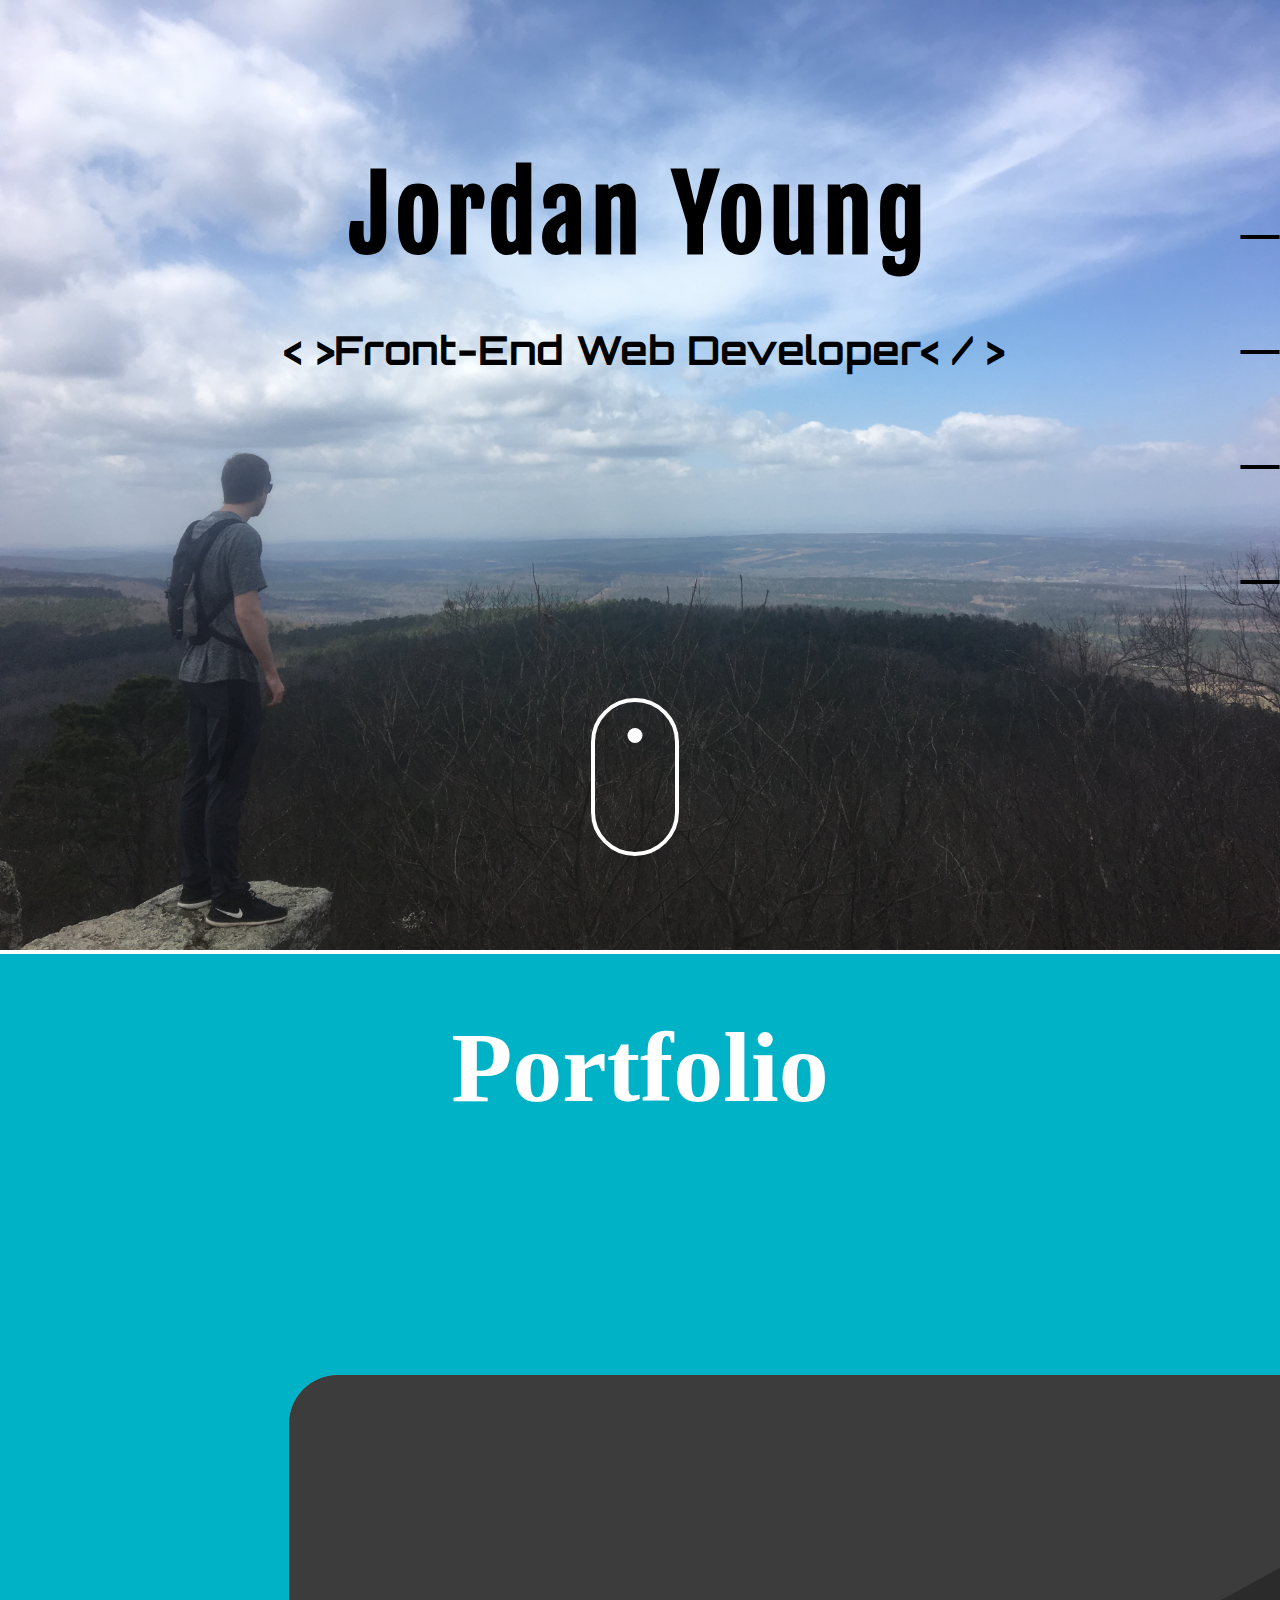
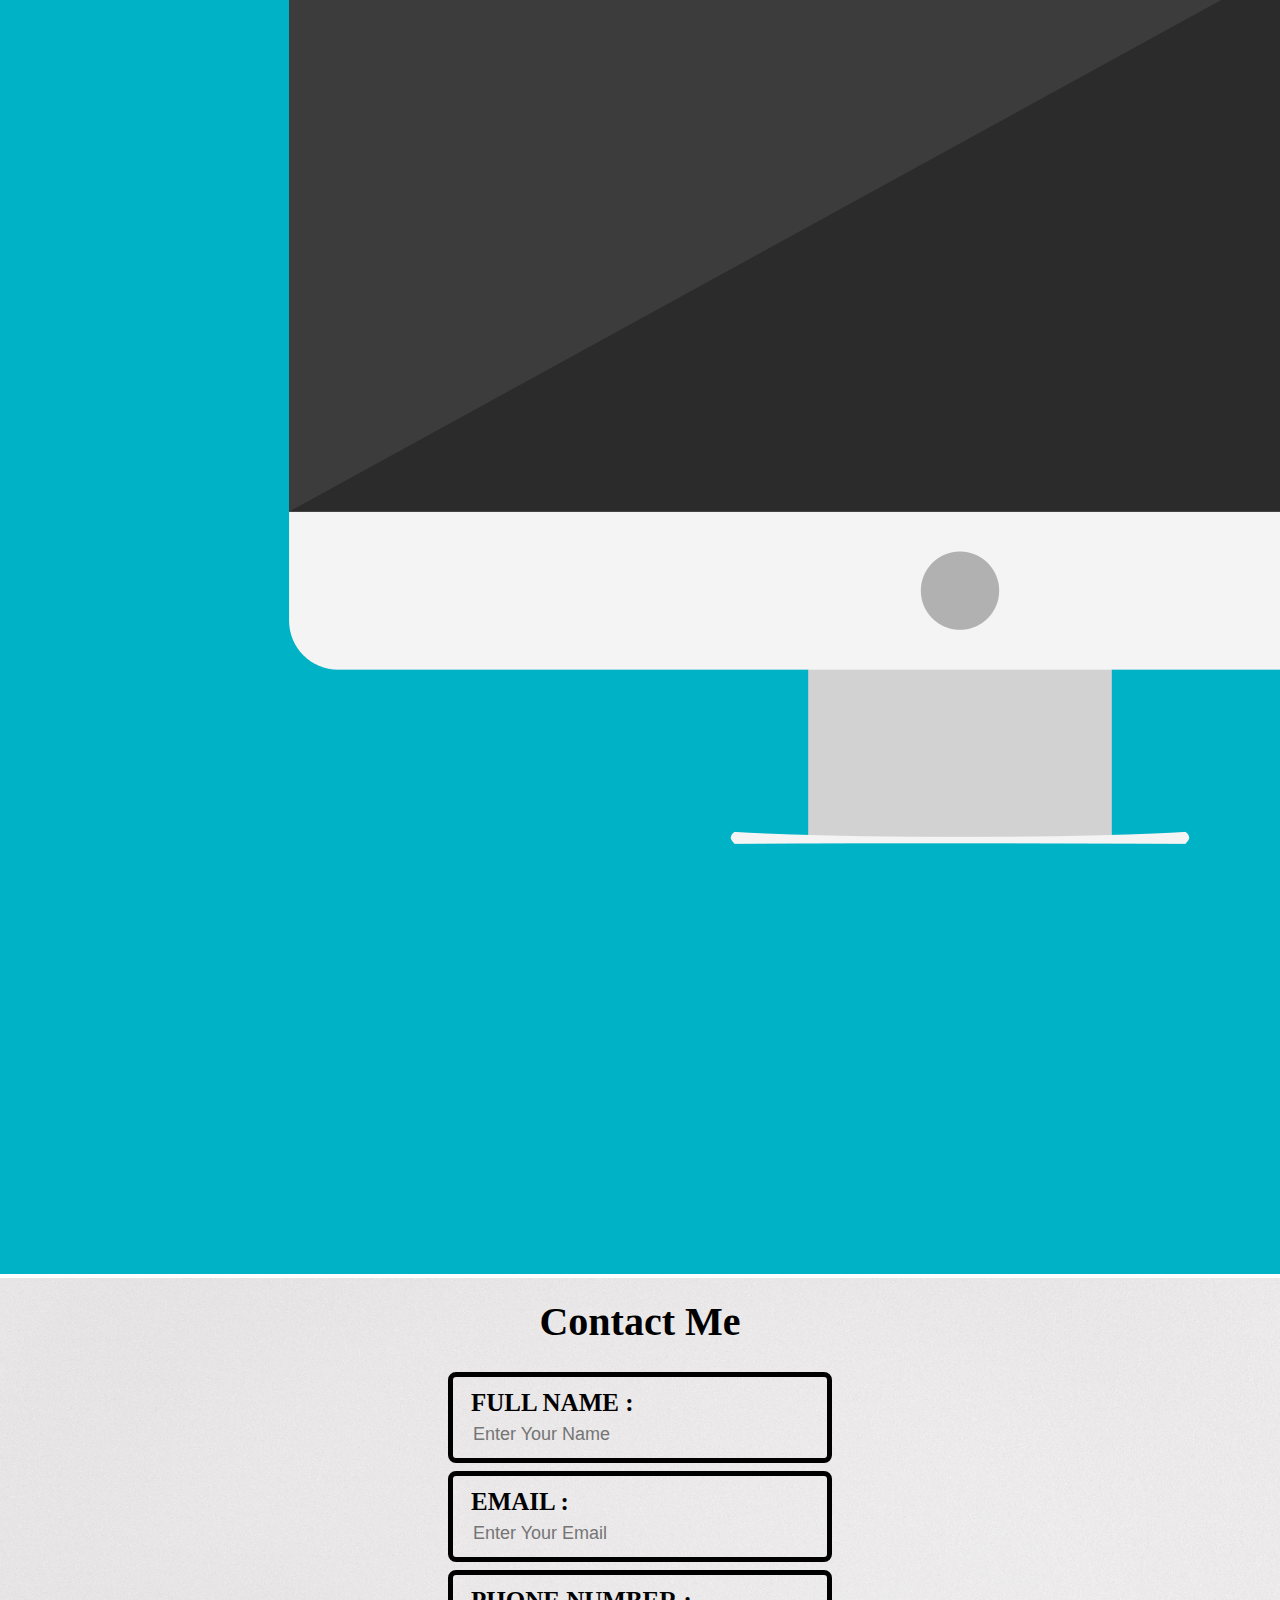
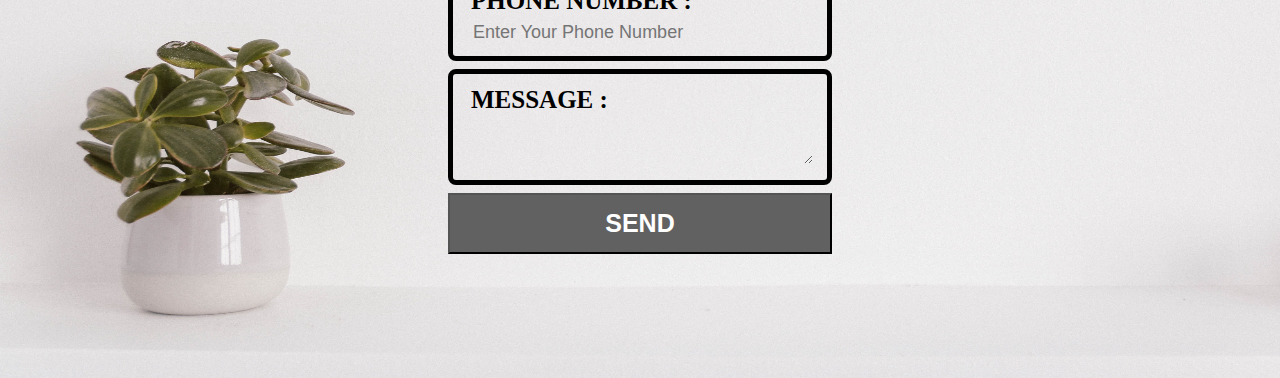
<file: index.html>
<!DOCTYPE html>
<html lang="en">
<head>
    <meta charset="UTF-8">
    <meta name="Jordan Portfolio" content="Jordans Portfolio">
    <meta name="Front End Web Developer" content="HTML,CSS,XML,JavaScript">
    <title>Jordans Portfolio</title>
    <link rel="stylesheet" type="text/css" href='stylesheet.css'>
    <link href="https://fonts.googleapis.com/css?family=Fjalla+One" rel="stylesheet">
    <link rel="stylesheet" href="https://use.fontawesome.com/releases/v5.5.0/css/all.css" integrity="sha384-B4dIYHKNBt8Bc12p+WXckhzcICo0wtJAoU8YZTY5qE0Id1GSseTk6S+L3BlXeVIU" crossorigin="anonymous">
    <link rel='stylesheet' href="https://stackpath.bootstrapcdn.com/font-awesome/4.7.0/css/font-awesome.min.css">
    <link href="https://fonts.googleapis.com/css?family=Orbitron" rel="stylesheet">
    <script src="https://ajax.googleapis.com/ajax/libs/jquery/3.3.1/jquery.min.js"></script>
</head>

<body>


 <div class='images'>


<img class= 'background' src="Images/background5.jpg">


<div class='middle'>
        <div class='mouse'>
        </div>
        </div>

</div>
        
<h1 class = 'name'> Jordan Young </h1>
    
<h3 class= 'phrase'> &lt; >Front-End Web Developer&lt; / ></h3>

<div class='media'>
        <ul>
            <li><a href="https://www.facebook.com/profile.php?id=636951561" target="_blank"><i class="fab fa-facebook"></i></li>
            <li><a href="https://www.instagram.com/joyoung0114/" target="_blank"><i class="fab fa-instagram"></i></li>
            <li><a href="https://www.linkedin.com/in/jordan-young-a34794105/" target="_blank"><i class="fab fa-linkedin"></i></li>
            <li><a href="https://github.com/joyo0114" target="_blank"><i class="fab fa-github"></i></a></i></li>
        </ul>
    </div>
              

 <img class= 'background2' src="Images/background2.png">
 <h1 class = 'Portfolio'>Portfolio</h1>
 
 
<footer>
<img src= 'Images/wall5.jpg'>

<form class='contact-form' action="contactform.php" method='post'>

    <div class= 'contact'>
        <h1>Contact Me</h1>
        <div class= 'first'>
            <Label>Full Name :</Label>
            <input type="text" name="name" value="" placeholder='Enter Your Name'>
        </div>

        <div class='first'>
            <label>Email :</label>
            <input type="text" name="mail" value="" placeholder='Enter Your Email'>
        </div>

        <div class='first'>
            <label>Phone Number :</label>
            <input type="text" name="number" value="" placeholder="Enter Your Phone Number">
        </div>

        <div class='first'>
            <label>Message :</label>
            <textarea name="message" placeholder= ""></textarea>
        </div>

        <button class='btn' type="submit" name="submit">Send</a></button>
    </div>

    </form>
</footer>

          


</body>
</html>
</file>
<file: stylesheet.css>
html body{
    height:100%;
    margin:0;
    padding:0;
}



.name{
    font-family: 'Fjalla One', sans-serif;
    font-size: 100px;
    left: 0;
    line-height: 200px;
    margin: auto;
    position: absolute;
    bottom: 65%;
    width: 100%;
    text-align: center;
    letter-spacing: 5px;
}

.phrase{
    font-family: 'Orbitron', sans-serif;
    font-size: 40px;
    left: 0;
    line-height: 200px;
    margin: auto;
    padding-left: 4px;
    margin-top: -20px;
    position: absolute;
    bottom: 50%;
    width: 100%;
    text-align: center;
    color: black;
}

.images{
    position: relative;
    top: 0;
    left: 0;
}

.background{
top: 0;
left: 0;
width: 100%;
height:950px;

}


  .Portfolio{
    position: absolute;
    top: 1000px;
    left: 50%;
    transform: translate(-50%, -50%);
    pointer-events: none;
    text-decoration: none;
    color:white;
    font-size: 100px;
    cursor: default;
  }

  .middle{
      position: absolute;
      top: 50%;
      left: 50%;
      transform: translate(-50%, -50%);
  }
  
  .mouse{
      width:80px;
      height: 150px;
      border: 4px solid white;
      border-radius: 60px;
      margin-top: 600px;
      margin-right:10px;
      
  }
  .mouse::before{
      content: "";
      width:15px;
      height:15px;
      position: absolute;
      top: 30px;
      background:white;
      transform: translateX(-50%);
      border-radius: 50%;
      opacity: 1;
      animation: mouse 2s infinite;
      margin-top:600px;
      left:44px;
  }

  @keyframes mouse{
      from{
          opacity: 1;
          top: 30px;
      }
      to{
          opacity:0;
          top: 150px;
      }
  }

  .media{
    left: 0;
    line-height: 50px;
    position: absolute;
    width: 100%;
    text-align: center;
    letter-spacing: 8px;
    top:150px;
    left:600px;
  }

.media li{
    list-style: none;
    margin: 25px 20px;
    font-size: 40px;
    padding: 20px 20px;
    color:black;
}
  
  .media a{
      color: black;
  }
  
  .background2{
    cursor: default;
    pointer-events: none;
  }

  footer img{
    position:absolute;
    width:100%;
    height:700px;  
  }
  .contact h1{
    color:black;
    margin-top:0;
    font-weight:bold;
    font-size:40px;
  }
  .contact{
      width:30%;
      position: absolute;
      text-align: center;
      margin-left:35%;
      margin-top: 20px;
      height:425px;

  }
  .first{
      border: 5px solid rgb(0, 0, 0);
      margin: 8px 0;
      padding: 12px 18px;
      border-radius: 8px;
  }
  .first label{
      display: block;
      text-align: left;
      color: black;
      text-transform:uppercase;
      font-weight:bold;
      font-size:25px;
  }
  .first input, .first textarea{
      width: 100%;
      border: none;
      background: none;
      outline: none;
      font-size: 18px;
      margin-top: 6px;
  }
  .btn{
      display: block;
      background:rgb(97, 97, 97);
      padding: 14px 0;
      color:white;
      text-transform: uppercase;
      font-weight: bold;
      cursor: pointer;
      margin-top: 8px;
      width: 100%;
      font-size: 25px;
  }
</file>
